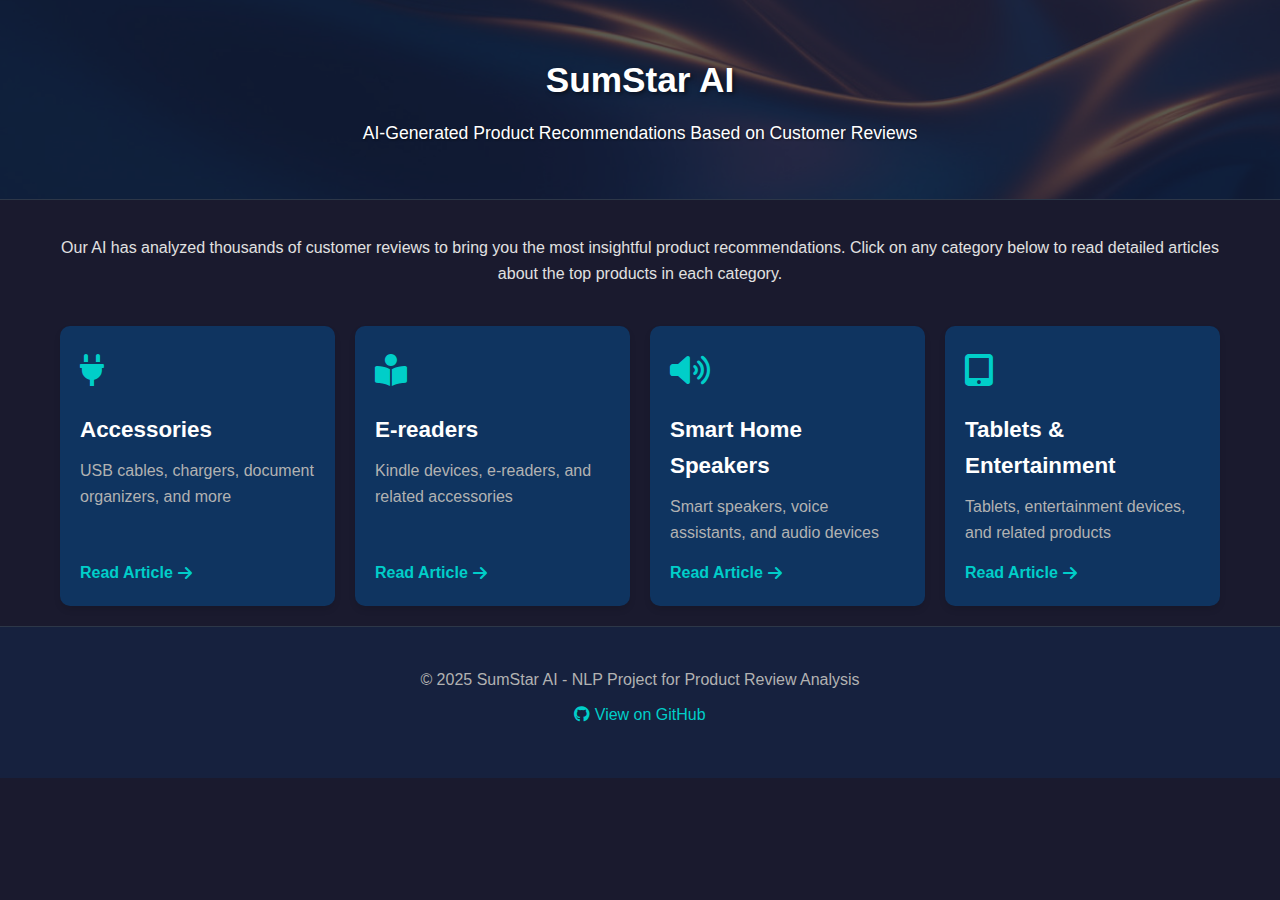
<file: docs/index.html>
<!DOCTYPE html>
<html lang="en">
<head>
    <meta charset="UTF-8">
    <meta name="viewport" content="width=device-width, initial-scale=1.0">
    <title>SumStar AI - Product Reviews</title>
    <link rel="stylesheet" href="styles.css">
    <link rel="stylesheet" href="https://cdnjs.cloudflare.com/ajax/libs/font-awesome/6.0.0-beta3/css/all.min.css">
</head>
<body>
    <header>
        <div class="container">
            <h1>SumStar AI</h1>
            <p>AI-Generated Product Recommendations Based on Customer Reviews</p>
        </div>
    </header>

    <main class="container">
        <section class="intro">
            <h2></h2>
            <p>Our AI has analyzed thousands of customer reviews to bring you the most insightful product recommendations. 
               Click on any category below to read detailed articles about the top products in each category.</p>
        </section>

        <section class="categories">
            <div class="category-card" onclick="location.href='articles/accessories.html'">
                <div class="category-icon"><i class="fas fa-plug"></i></div>
                <h3>Accessories</h3>
                <p>USB cables, chargers, document organizers, and more</p>
                <div class="read-more">Read Article <i class="fas fa-arrow-right"></i></div>
            </div>

            <div class="category-card" onclick="location.href='articles/e-readers.html'">
                <div class="category-icon"><i class="fas fa-book-reader"></i></div>
                <h3>E-readers</h3>
                <p>Kindle devices, e-readers, and related accessories</p>
                <div class="read-more">Read Article <i class="fas fa-arrow-right"></i></div>
            </div>

            <div class="category-card" onclick="location.href='articles/smart-home-speakers.html'">
                <div class="category-icon"><i class="fas fa-volume-up"></i></div>
                <h3>Smart Home Speakers</h3>
                <p>Smart speakers, voice assistants, and audio devices</p>
                <div class="read-more">Read Article <i class="fas fa-arrow-right"></i></div>
            </div>

            <div class="category-card" onclick="location.href='articles/tablets-entertainment.html'">
                <div class="category-icon"><i class="fas fa-tablet-alt"></i></div>
                <h3>Tablets & Entertainment</h3>
                <p>Tablets, entertainment devices, and related products</p>
                <div class="read-more">Read Article <i class="fas fa-arrow-right"></i></div>
            </div>
        </section>
    </main>

    <footer>
        <div class="container">
            <p>&copy; 2025 SumStar AI - NLP Project for Product Review Analysis</p>
            <p><a href="https://github.com/yourusername/sumstar-ai" target="_blank"><i class="fab fa-github"></i> View on GitHub</a></p>
        </div>
    </footer>

    <script src="script.js"></script>
</body>
</html>
</file>
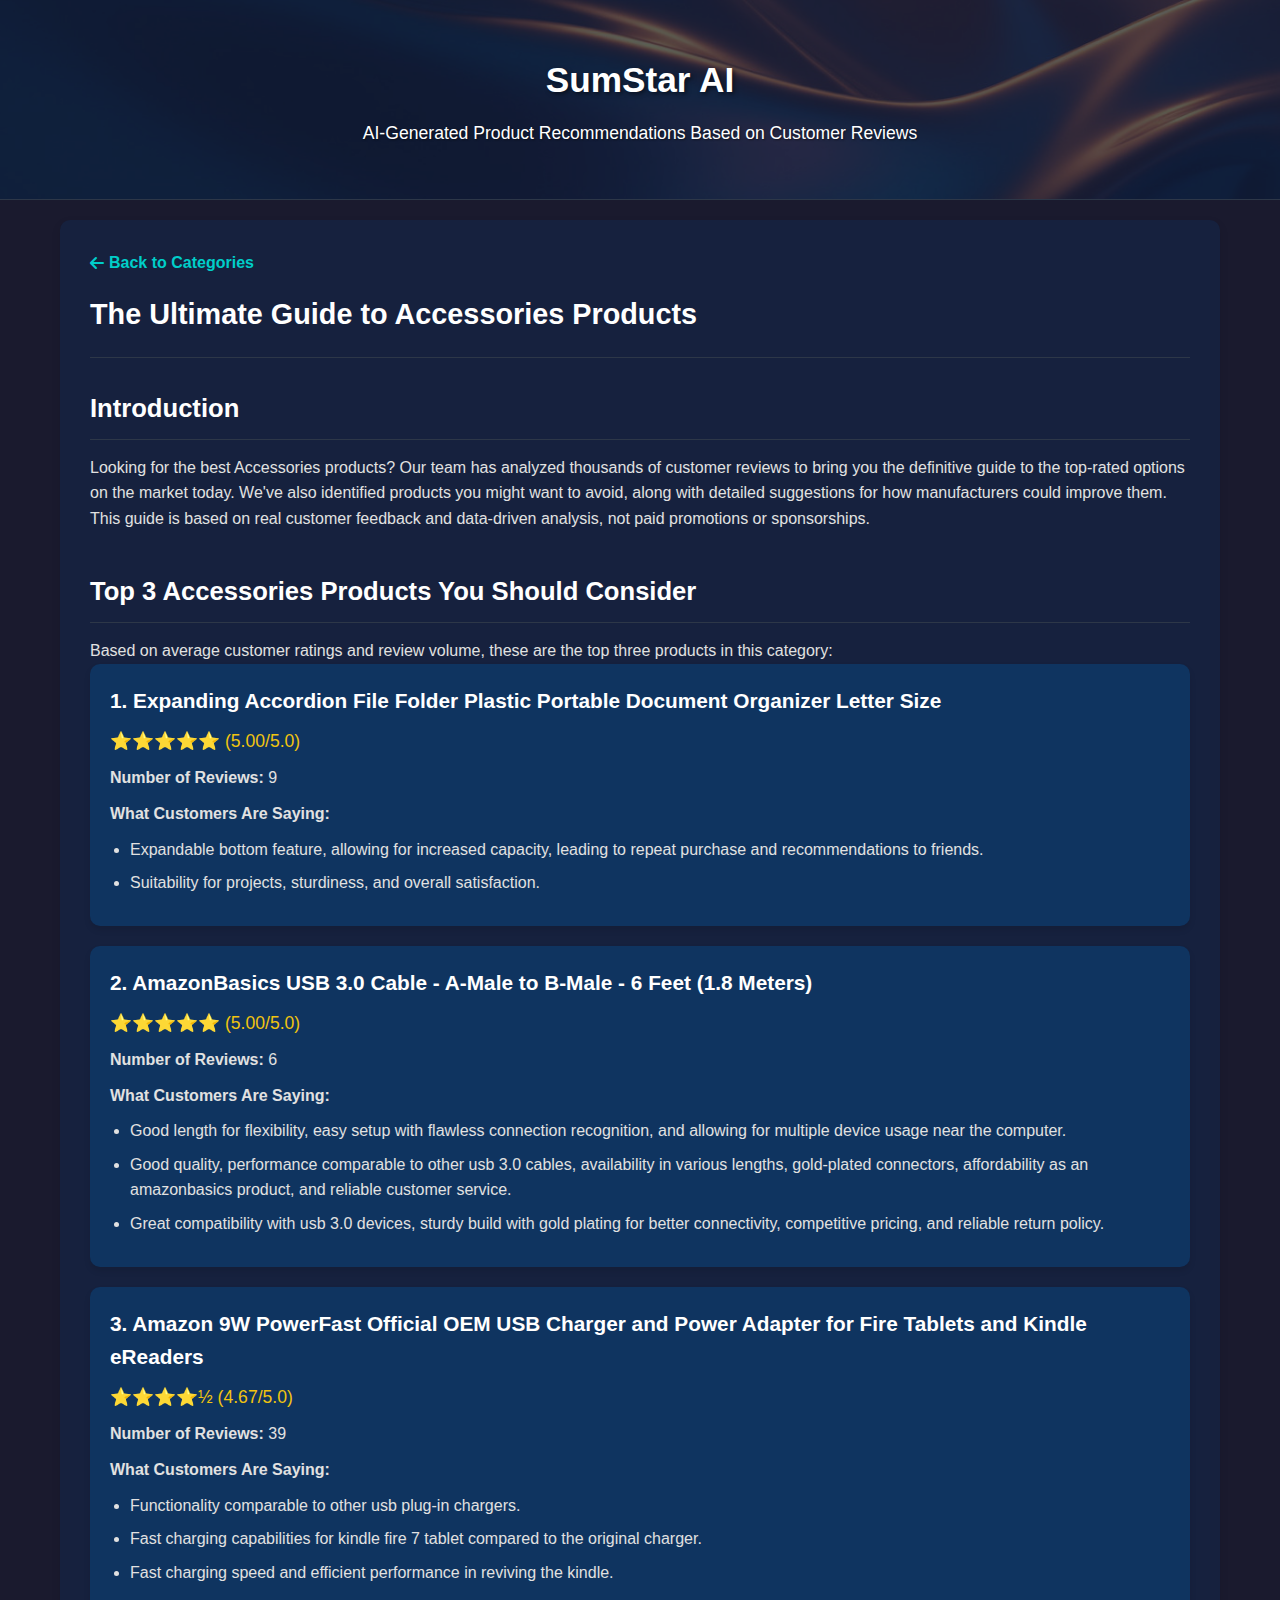
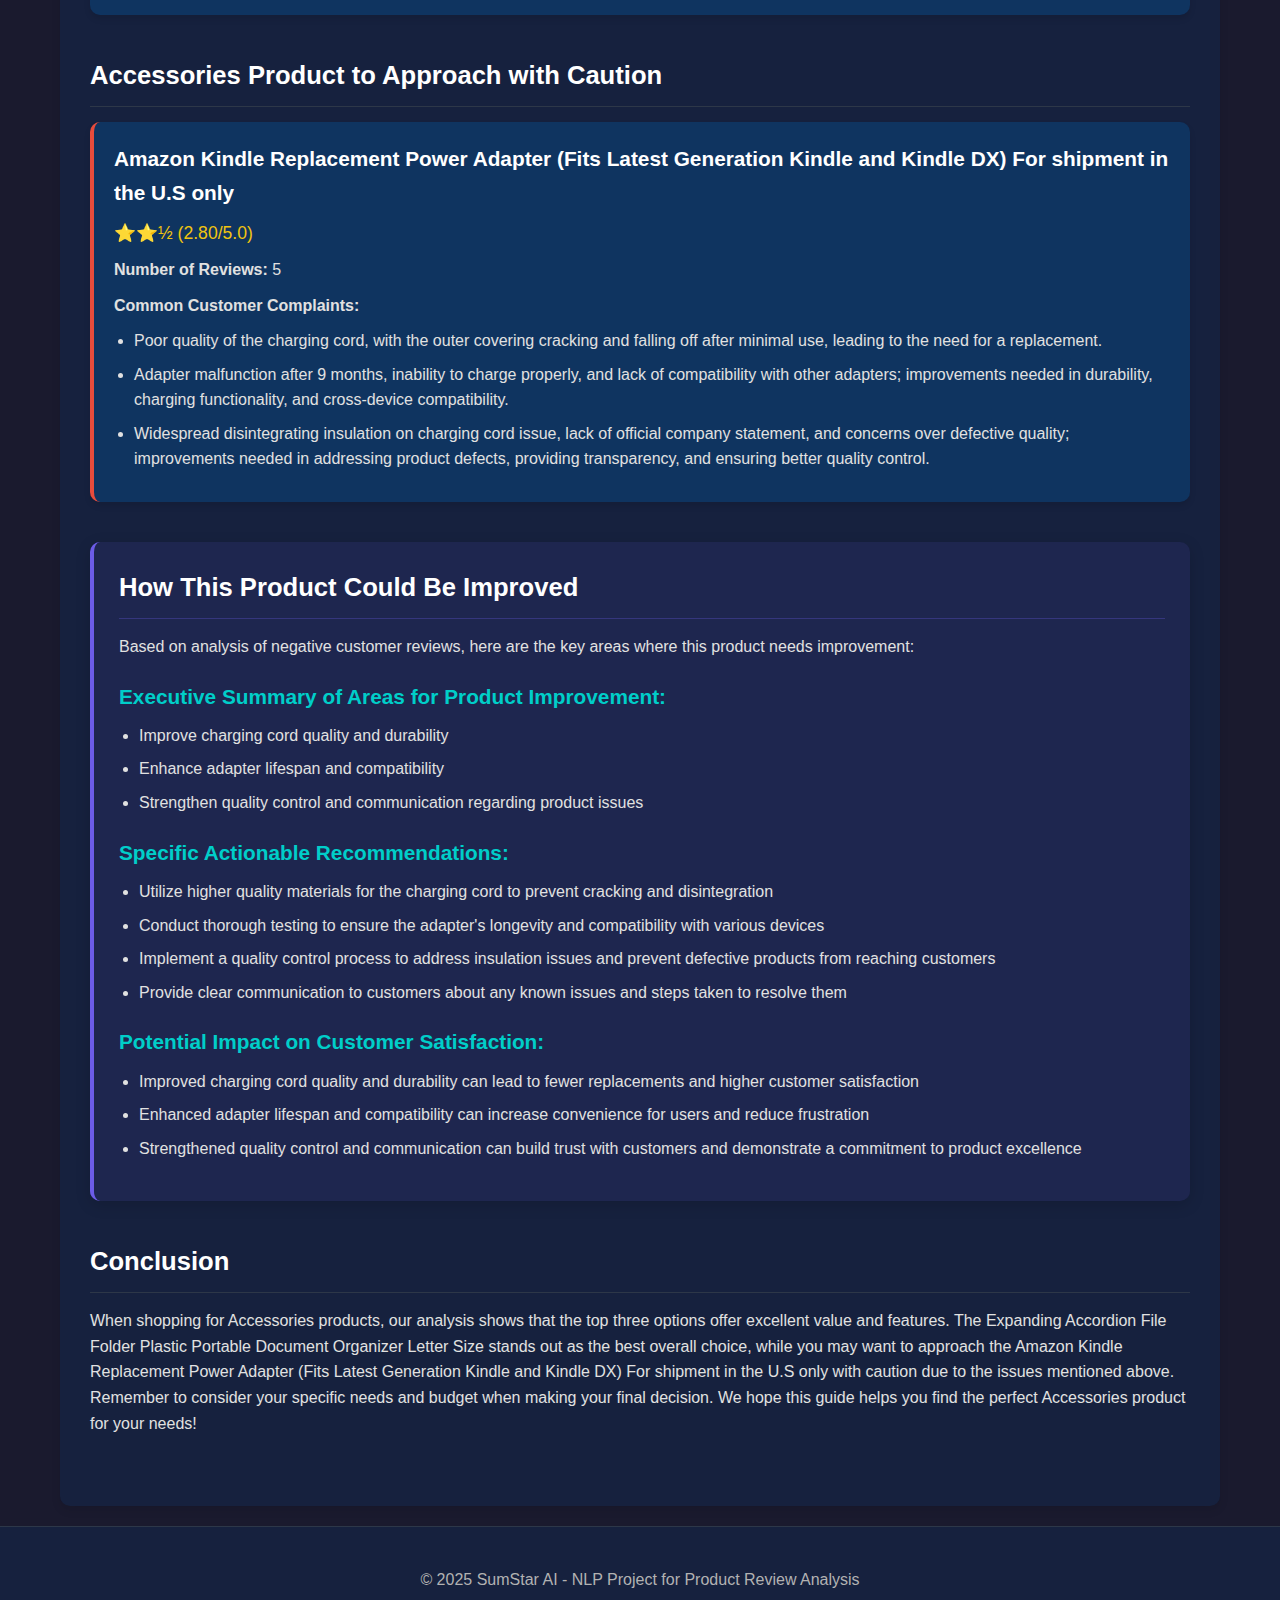
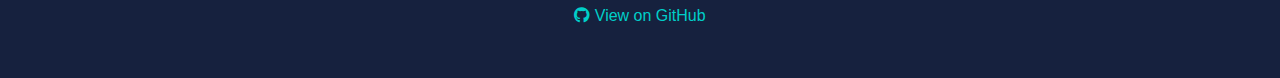
<file: docs/articles/accessories.html>
<!DOCTYPE html>
<html lang="en">
<head>
    <meta charset="UTF-8">
    <meta name="viewport" content="width=device-width, initial-scale=1.0">
    <title>Accessories - SumStar AI</title>
    <link rel="stylesheet" href="../styles.css">
    <link rel="stylesheet" href="article-styles.css">
    <link rel="stylesheet" href="https://cdnjs.cloudflare.com/ajax/libs/font-awesome/6.0.0-beta3/css/all.min.css">
</head>
<body>
    <header>
        <div class="container">
            <h1>SumStar AI</h1>
            <p>AI-Generated Product Recommendations Based on Customer Reviews</p>
        </div>
    </header>

    <main class="container">
        <div class="article-container">
            <div class="article-header">
                <a href="../index.html" class="back-button"><i class="fas fa-arrow-left"></i> Back to Categories</a>
                <h2>The Ultimate Guide to Accessories Products</h2>
            </div>

            <div class="article-content">
                <section class="article-section">
                    <h2>Introduction</h2>
                    <p>Looking for the best Accessories products? Our team has analyzed thousands of customer reviews to bring you the definitive guide to the top-rated options on the market today. We've also identified products you might want to avoid, along with detailed suggestions for how manufacturers could improve them.</p>
                    <p>This guide is based on real customer feedback and data-driven analysis, not paid promotions or sponsorships.</p>
                </section>

                <section class="article-section">
                    <h2>Top 3 Accessories Products You Should Consider</h2>
                    <p>Based on average customer ratings and review volume, these are the top three products in this category:</p>

                    <div class="product">
                        <h3>1. Expanding Accordion File Folder Plastic Portable Document Organizer Letter Size</h3>
                        <div class="star-rating">⭐⭐⭐⭐⭐ (5.00/5.0)</div>
                        <p><strong>Number of Reviews:</strong> 9</p>
                        <p><strong>What Customers Are Saying:</strong></p>
                        <ul>
                            <li>Expandable bottom feature, allowing for increased capacity, leading to repeat purchase and recommendations to friends.</li>
                            <li>Suitability for projects, sturdiness, and overall satisfaction.</li>
                        </ul>
                    </div>

                    <div class="product">
                        <h3>2. AmazonBasics USB 3.0 Cable - A-Male to B-Male - 6 Feet (1.8 Meters)</h3>
                        <div class="star-rating">⭐⭐⭐⭐⭐ (5.00/5.0)</div>
                        <p><strong>Number of Reviews:</strong> 6</p>
                        <p><strong>What Customers Are Saying:</strong></p>
                        <ul>
                            <li>Good length for flexibility, easy setup with flawless connection recognition, and allowing for multiple device usage near the computer.</li>
                            <li>Good quality, performance comparable to other usb 3.0 cables, availability in various lengths, gold-plated connectors, affordability as an amazonbasics product, and reliable customer service.</li>
                            <li>Great compatibility with usb 3.0 devices, sturdy build with gold plating for better connectivity, competitive pricing, and reliable return policy.</li>
                        </ul>
                    </div>

                    <div class="product">
                        <h3>3. Amazon 9W PowerFast Official OEM USB Charger and Power Adapter for Fire Tablets and Kindle eReaders</h3>
                        <div class="star-rating">⭐⭐⭐⭐½ (4.67/5.0)</div>
                        <p><strong>Number of Reviews:</strong> 39</p>
                        <p><strong>What Customers Are Saying:</strong></p>
                        <ul>
                            <li>Functionality comparable to other usb plug-in chargers.</li>
                            <li>Fast charging capabilities for kindle fire 7 tablet compared to the original charger.</li>
                            <li>Fast charging speed and efficient performance in reviving the kindle.</li>
                        </ul>
                    </div>
                </section>

                <section class="article-section">
                    <h2>Accessories Product to Approach with Caution</h2>
                    <div class="product product-warning">
                        <h3>Amazon Kindle Replacement Power Adapter (Fits Latest Generation Kindle and Kindle DX) For shipment in the U.S only</h3>
                        <div class="star-rating">⭐⭐½ (2.80/5.0)</div>
                        <p><strong>Number of Reviews:</strong> 5</p>
                        <p><strong>Common Customer Complaints:</strong></p>
                        <ul>
                            <li>Poor quality of the charging cord, with the outer covering cracking and falling off after minimal use, leading to the need for a replacement.</li>
                            <li>Adapter malfunction after 9 months, inability to charge properly, and lack of compatibility with other adapters; improvements needed in durability, charging functionality, and cross-device compatibility.</li>
                            <li>Widespread disintegrating insulation on charging cord issue, lack of official company statement, and concerns over defective quality; improvements needed in addressing product defects, providing transparency, and ensuring better quality control.</li>
                        </ul>
                    </div>
                </section>

                <div class="improvement-section">
                    <h2>How This Product Could Be Improved</h2>
                    <p>Based on analysis of negative customer reviews, here are the key areas where this product needs improvement:</p>

                    <h3>Executive Summary of Areas for Product Improvement:</h3>
                    <ul>
                        <li>Improve charging cord quality and durability</li>
                        <li>Enhance adapter lifespan and compatibility</li>
                        <li>Strengthen quality control and communication regarding product issues</li>
                    </ul>

                    <h3>Specific Actionable Recommendations:</h3>
                    <ul>
                        <li>Utilize higher quality materials for the charging cord to prevent cracking and disintegration</li>
                        <li>Conduct thorough testing to ensure the adapter's longevity and compatibility with various devices</li>
                        <li>Implement a quality control process to address insulation issues and prevent defective products from reaching customers</li>
                        <li>Provide clear communication to customers about any known issues and steps taken to resolve them</li>
                    </ul>

                    <h3>Potential Impact on Customer Satisfaction:</h3>
                    <ul>
                        <li>Improved charging cord quality and durability can lead to fewer replacements and higher customer satisfaction</li>
                        <li>Enhanced adapter lifespan and compatibility can increase convenience for users and reduce frustration</li>
                        <li>Strengthened quality control and communication can build trust with customers and demonstrate a commitment to product excellence</li>
                    </ul>
                </div>

                <section class="article-section">
                    <h2>Conclusion</h2>
                    <p>When shopping for Accessories products, our analysis shows that the top three options offer excellent value and features. The Expanding Accordion File Folder Plastic Portable Document Organizer Letter Size stands out as the best overall choice, while you may want to approach the Amazon Kindle Replacement Power Adapter (Fits Latest Generation Kindle and Kindle DX) For shipment in the U.S only with caution due to the issues mentioned above.</p>
                    <p>Remember to consider your specific needs and budget when making your final decision. We hope this guide helps you find the perfect Accessories product for your needs!</p>
                </section>
            </div>
        </div>
    </main>

    <footer>
        <div class="container">
            <p>&copy; 2025 SumStar AI - NLP Project for Product Review Analysis</p>
            <p><a href="https://github.com/yourusername/sumstar-ai" target="_blank"><i class="fab fa-github"></i> View on GitHub</a></p>
        </div>
    </footer>

    <script src="../script.js"></script>
</body>
</html>
</file>
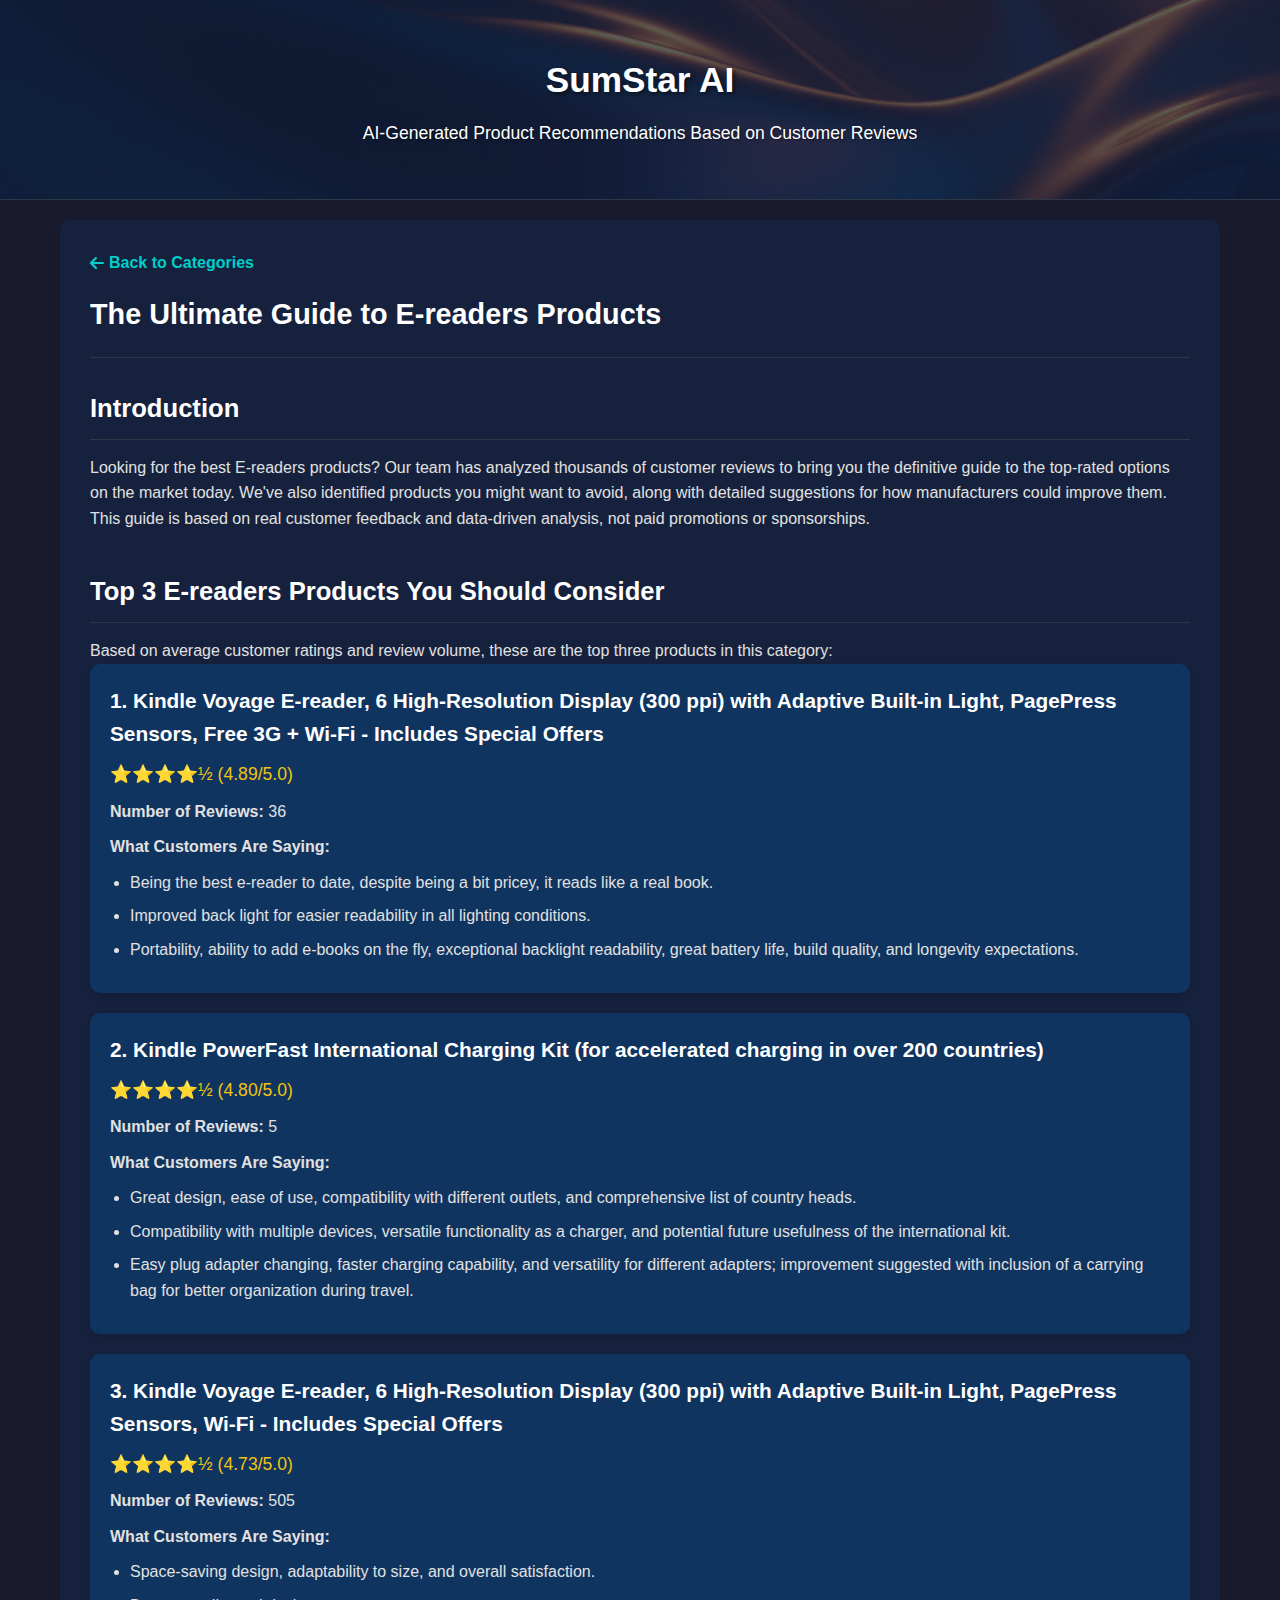
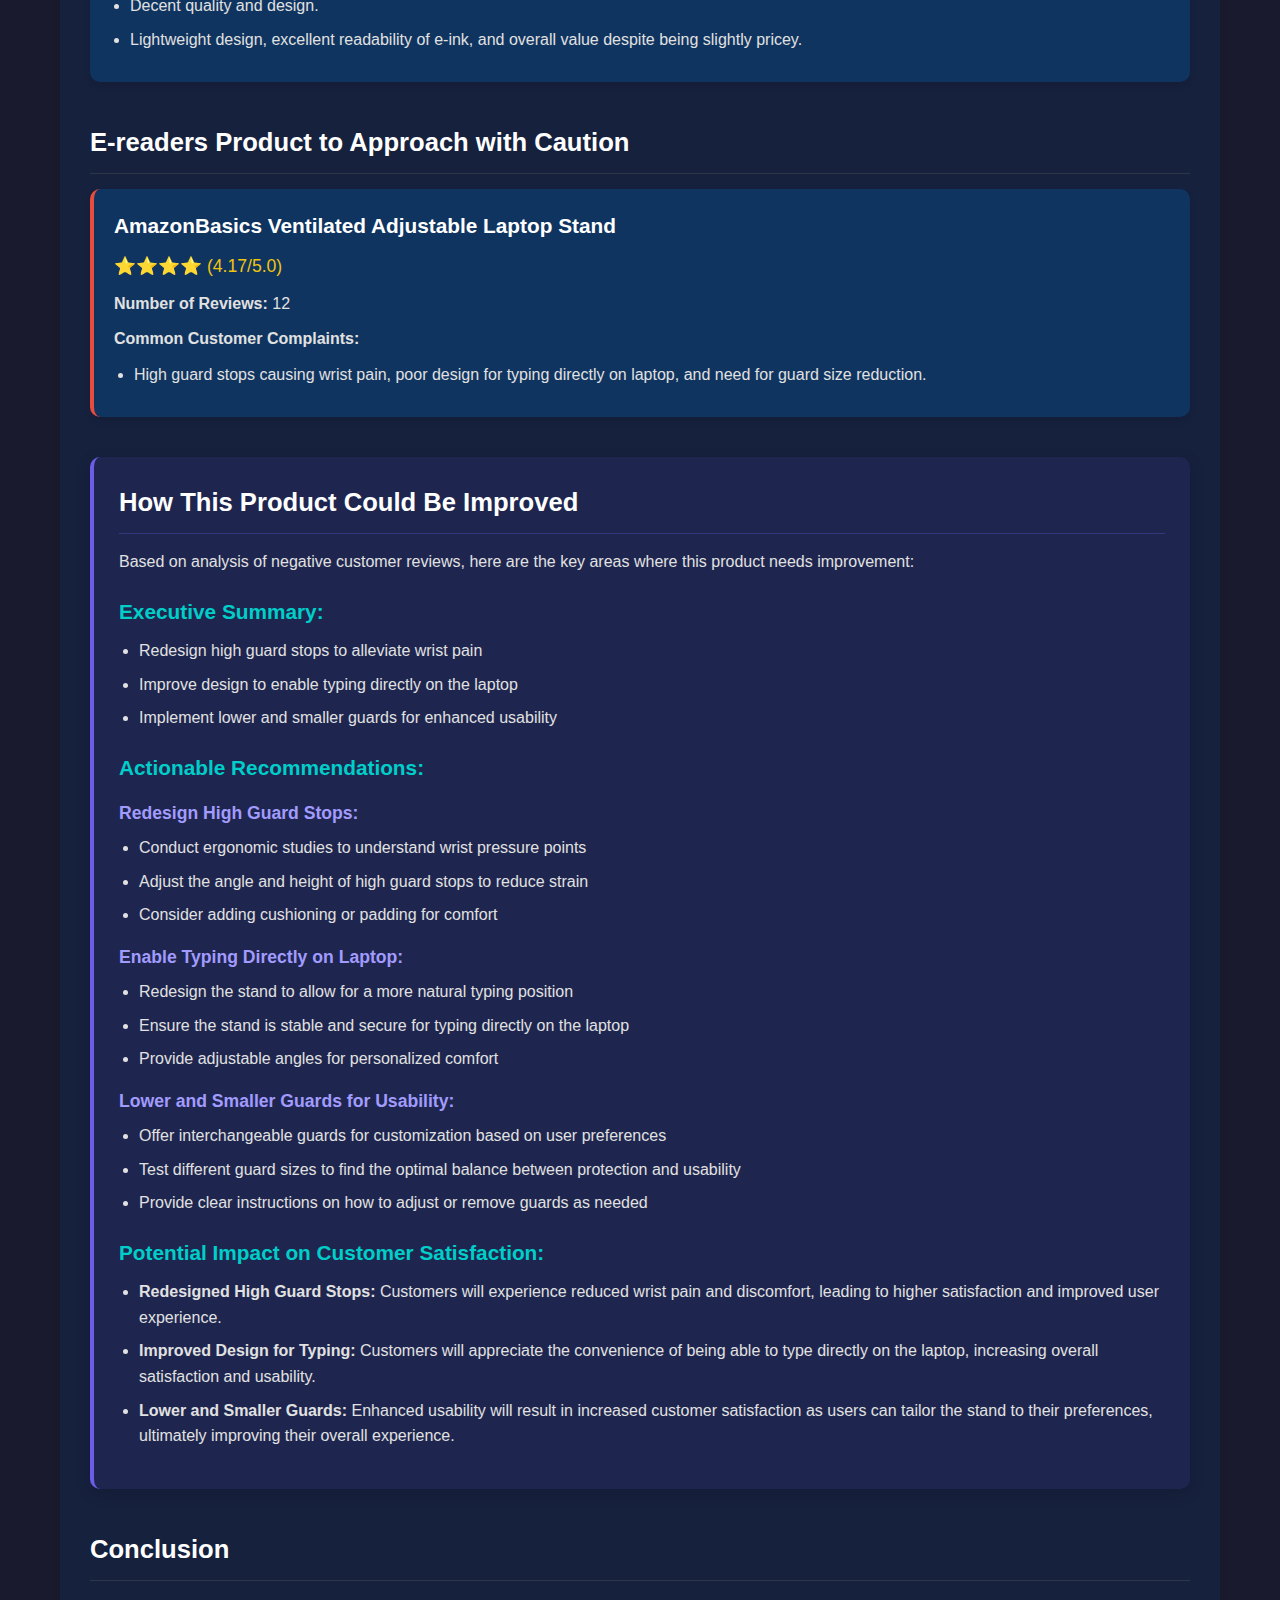
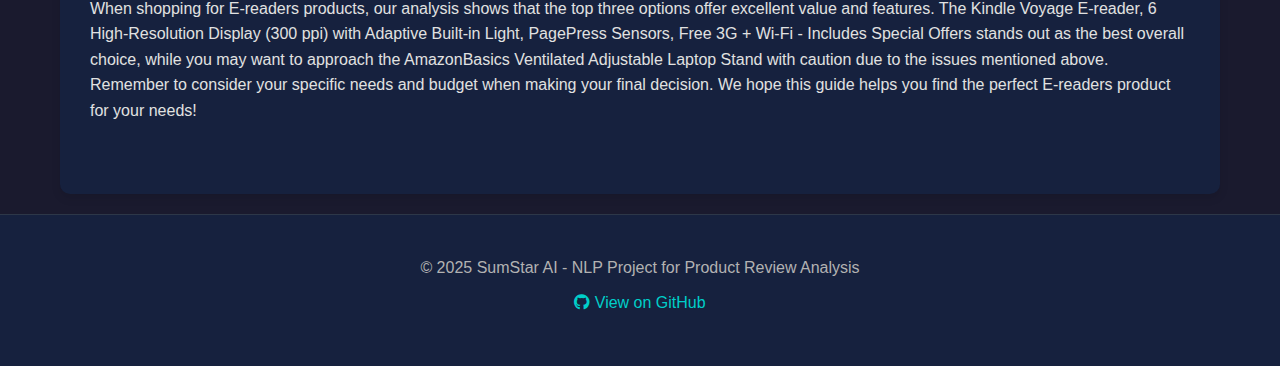
<file: docs/articles/e-readers.html>
<!DOCTYPE html>
<html lang="en">
<head>
    <meta charset="UTF-8">
    <meta name="viewport" content="width=device-width, initial-scale=1.0">
    <title>E-readers - SumStar AI</title>
    <link rel="stylesheet" href="../styles.css">
    <link rel="stylesheet" href="article-styles.css">
    <link rel="stylesheet" href="https://cdnjs.cloudflare.com/ajax/libs/font-awesome/6.0.0-beta3/css/all.min.css">
</head>
<body>
    <header>
        <div class="container">
            <h1>SumStar AI</h1>
            <p>AI-Generated Product Recommendations Based on Customer Reviews</p>
        </div>
    </header>

    <main class="container">
        <div class="article-container">
            <div class="article-header">
                <a href="../index.html" class="back-button"><i class="fas fa-arrow-left"></i> Back to Categories</a>
                <h2>The Ultimate Guide to E-readers Products</h2>
            </div>

            <div class="article-content">
                <section class="article-section">
                    <h2>Introduction</h2>
                    <p>Looking for the best E-readers products? Our team has analyzed thousands of customer reviews to bring you the definitive guide to the top-rated options on the market today. We've also identified products you might want to avoid, along with detailed suggestions for how manufacturers could improve them.</p>
                    <p>This guide is based on real customer feedback and data-driven analysis, not paid promotions or sponsorships.</p>
                </section>

                <section class="article-section">
                    <h2>Top 3 E-readers Products You Should Consider</h2>
                    <p>Based on average customer ratings and review volume, these are the top three products in this category:</p>

                    <div class="product">
                        <h3>1. Kindle Voyage E-reader, 6 High-Resolution Display (300 ppi) with Adaptive Built-in Light, PagePress Sensors, Free 3G + Wi-Fi - Includes Special Offers</h3>
                        <div class="star-rating">⭐⭐⭐⭐½ (4.89/5.0)</div>
                        <p><strong>Number of Reviews:</strong> 36</p>
                        <p><strong>What Customers Are Saying:</strong></p>
                        <ul>
                            <li>Being the best e-reader to date, despite being a bit pricey, it reads like a real book.</li>
                            <li>Improved back light for easier readability in all lighting conditions.</li>
                            <li>Portability, ability to add e-books on the fly, exceptional backlight readability, great battery life, build quality, and longevity expectations.</li>
                        </ul>
                    </div>

                    <div class="product">
                        <h3>2. Kindle PowerFast International Charging Kit (for accelerated charging in over 200 countries)</h3>
                        <div class="star-rating">⭐⭐⭐⭐½ (4.80/5.0)</div>
                        <p><strong>Number of Reviews:</strong> 5</p>
                        <p><strong>What Customers Are Saying:</strong></p>
                        <ul>
                            <li>Great design, ease of use, compatibility with different outlets, and comprehensive list of country heads.</li>
                            <li>Compatibility with multiple devices, versatile functionality as a charger, and potential future usefulness of the international kit.</li>
                            <li>Easy plug adapter changing, faster charging capability, and versatility for different adapters; improvement suggested with inclusion of a carrying bag for better organization during travel.</li>
                        </ul>
                    </div>

                    <div class="product">
                        <h3>3. Kindle Voyage E-reader, 6 High-Resolution Display (300 ppi) with Adaptive Built-in Light, PagePress Sensors, Wi-Fi - Includes Special Offers</h3>
                        <div class="star-rating">⭐⭐⭐⭐½ (4.73/5.0)</div>
                        <p><strong>Number of Reviews:</strong> 505</p>
                        <p><strong>What Customers Are Saying:</strong></p>
                        <ul>
                            <li>Space-saving design, adaptability to size, and overall satisfaction.</li>
                            <li>Decent quality and design.</li>
                            <li>Lightweight design, excellent readability of e-ink, and overall value despite being slightly pricey.</li>
                        </ul>
                    </div>
                </section>

                <section class="article-section">
                    <h2>E-readers Product to Approach with Caution</h2>
                    <div class="product product-warning">
                        <h3>AmazonBasics Ventilated Adjustable Laptop Stand</h3>
                        <div class="star-rating">⭐⭐⭐⭐ (4.17/5.0)</div>
                        <p><strong>Number of Reviews:</strong> 12</p>
                        <p><strong>Common Customer Complaints:</strong></p>
                        <ul>
                            <li>High guard stops causing wrist pain, poor design for typing directly on laptop, and need for guard size reduction.</li>
                        </ul>
                    </div>
                </section>

                <div class="improvement-section">
                    <h2>How This Product Could Be Improved</h2>
                    <p>Based on analysis of negative customer reviews, here are the key areas where this product needs improvement:</p>

                    <h3>Executive Summary:</h3>
                    <ul>
                        <li>Redesign high guard stops to alleviate wrist pain</li>
                        <li>Improve design to enable typing directly on the laptop</li>
                        <li>Implement lower and smaller guards for enhanced usability</li>
                    </ul>

                    <h3>Actionable Recommendations:</h3>
                    <h4>Redesign High Guard Stops:</h4>
                    <ul>
                        <li>Conduct ergonomic studies to understand wrist pressure points</li>
                        <li>Adjust the angle and height of high guard stops to reduce strain</li>
                        <li>Consider adding cushioning or padding for comfort</li>
                    </ul>

                    <h4>Enable Typing Directly on Laptop:</h4>
                    <ul>
                        <li>Redesign the stand to allow for a more natural typing position</li>
                        <li>Ensure the stand is stable and secure for typing directly on the laptop</li>
                        <li>Provide adjustable angles for personalized comfort</li>
                    </ul>

                    <h4>Lower and Smaller Guards for Usability:</h4>
                    <ul>
                        <li>Offer interchangeable guards for customization based on user preferences</li>
                        <li>Test different guard sizes to find the optimal balance between protection and usability</li>
                        <li>Provide clear instructions on how to adjust or remove guards as needed</li>
                    </ul>

                    <h3>Potential Impact on Customer Satisfaction:</h3>
                    <ul>
                        <li><strong>Redesigned High Guard Stops:</strong> Customers will experience reduced wrist pain and discomfort, leading to higher satisfaction and improved user experience.</li>
                        <li><strong>Improved Design for Typing:</strong> Customers will appreciate the convenience of being able to type directly on the laptop, increasing overall satisfaction and usability.</li>
                        <li><strong>Lower and Smaller Guards:</strong> Enhanced usability will result in increased customer satisfaction as users can tailor the stand to their preferences, ultimately improving their overall experience.</li>
                    </ul>
                </div>

                <section class="article-section">
                    <h2>Conclusion</h2>
                    <p>When shopping for E-readers products, our analysis shows that the top three options offer excellent value and features. The Kindle Voyage E-reader, 6 High-Resolution Display (300 ppi) with Adaptive Built-in Light, PagePress Sensors, Free 3G + Wi-Fi - Includes Special Offers stands out as the best overall choice, while you may want to approach the AmazonBasics Ventilated Adjustable Laptop Stand with caution due to the issues mentioned above.</p>
                    <p>Remember to consider your specific needs and budget when making your final decision. We hope this guide helps you find the perfect E-readers product for your needs!</p>
                </section>
            </div>
        </div>
    </main>

    <footer>
        <div class="container">
            <p>&copy; 2025 SumStar AI - NLP Project for Product Review Analysis</p>
            <p><a href="https://github.com/yourusername/sumstar-ai" target="_blank"><i class="fab fa-github"></i> View on GitHub</a></p>
        </div>
    </footer>

    <script src="../script.js"></script>
</body>
</html>
</file>
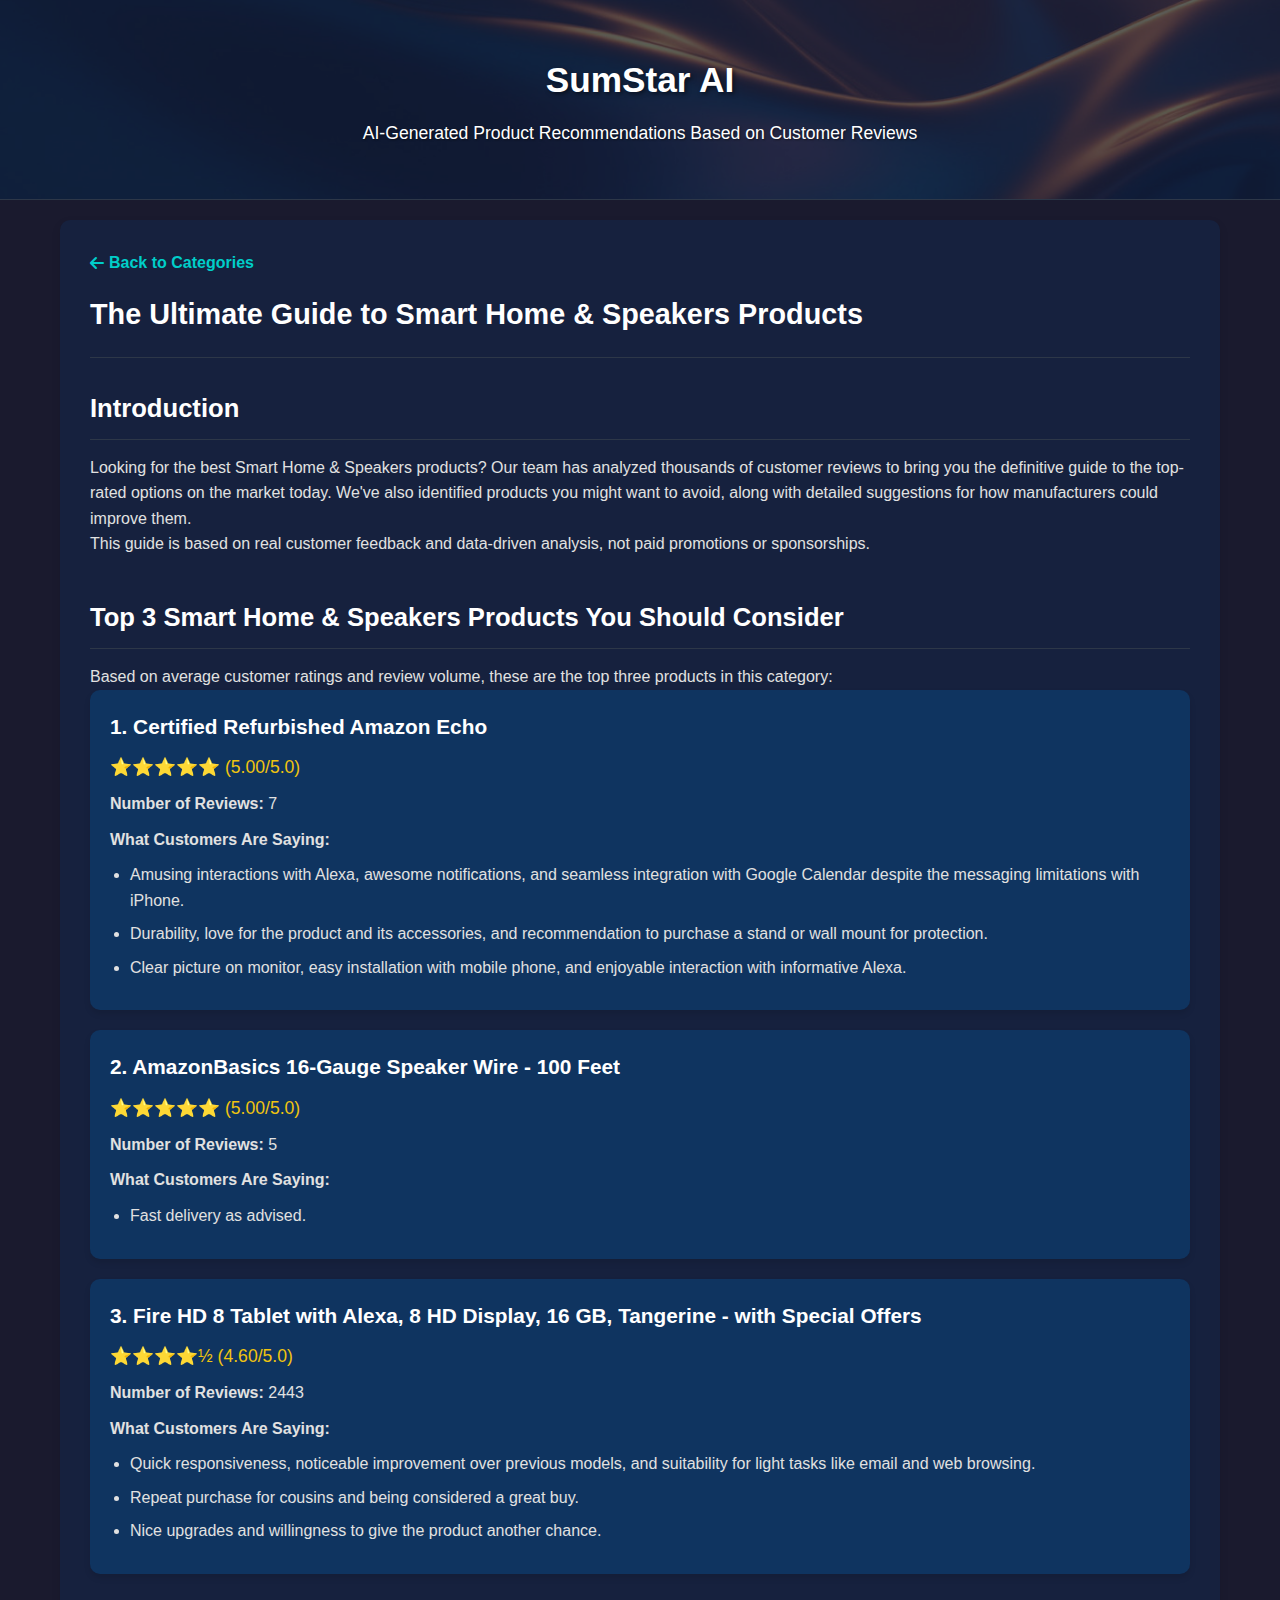
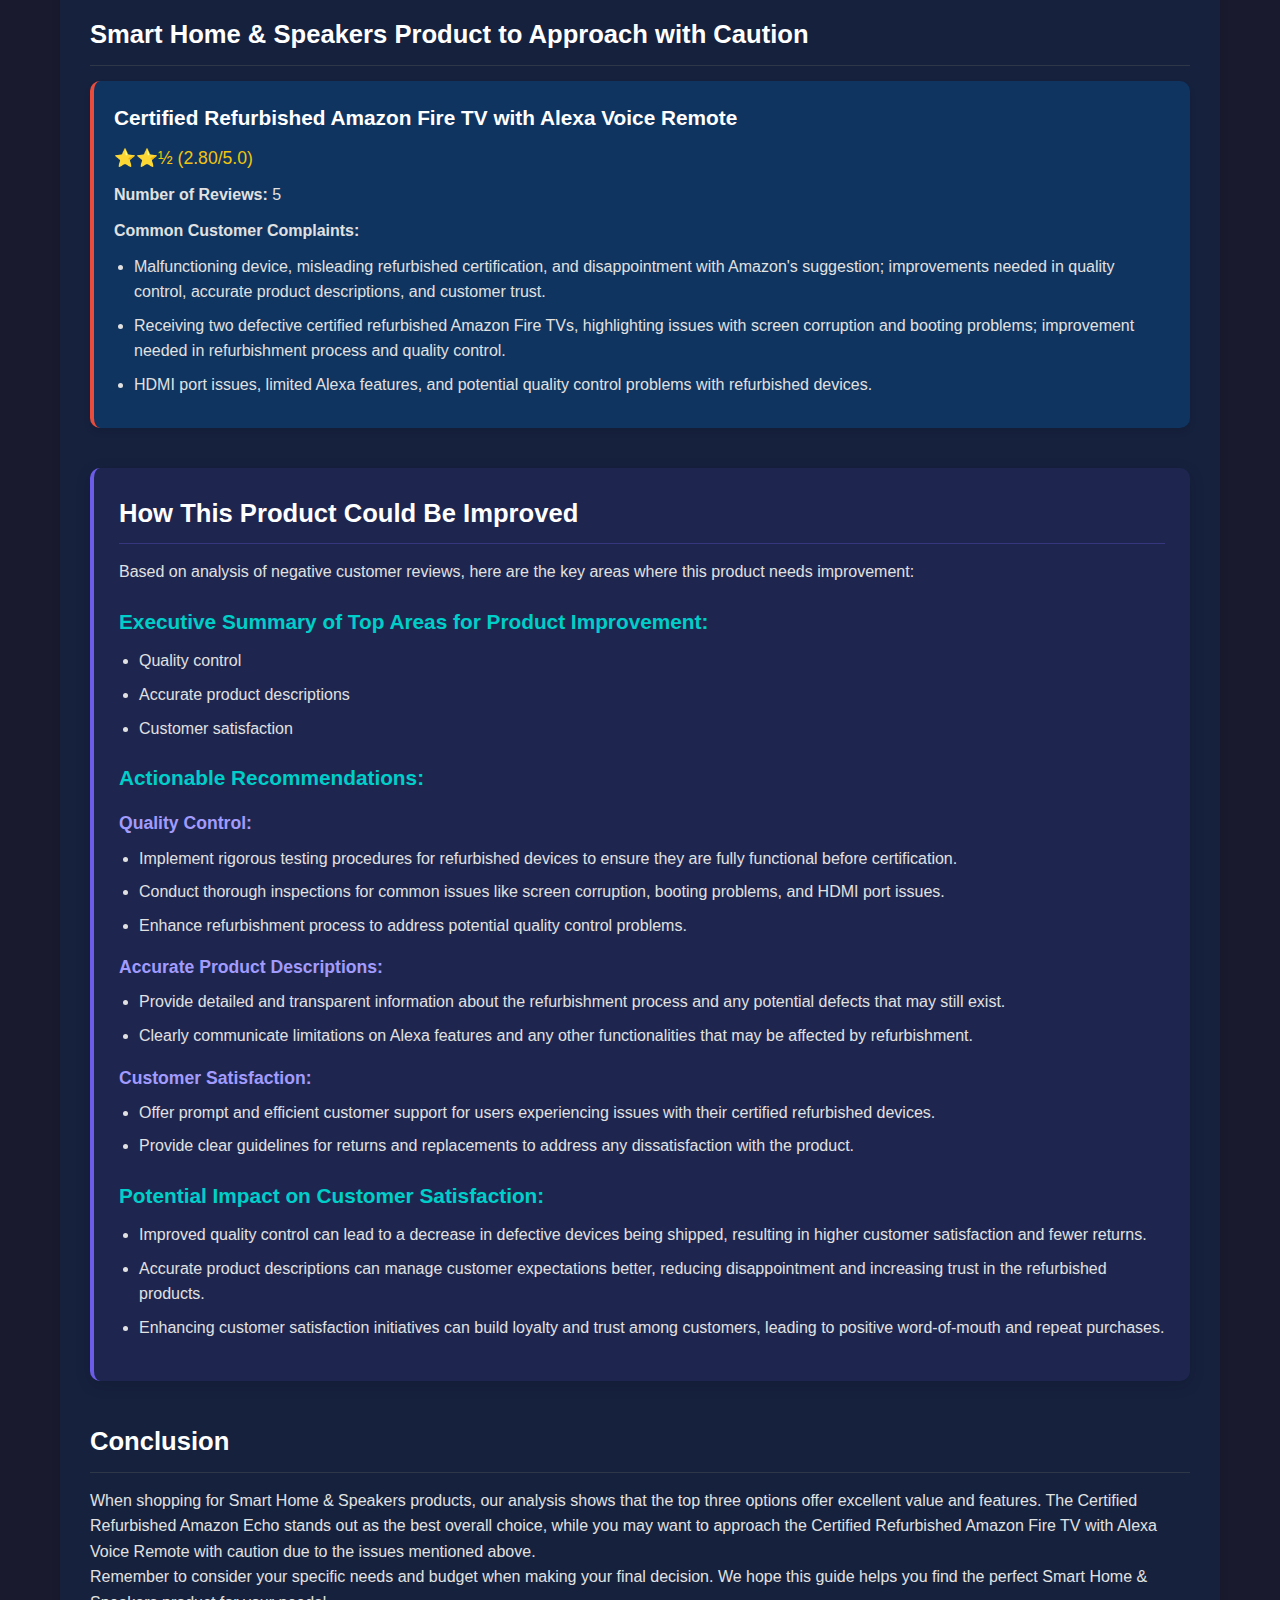
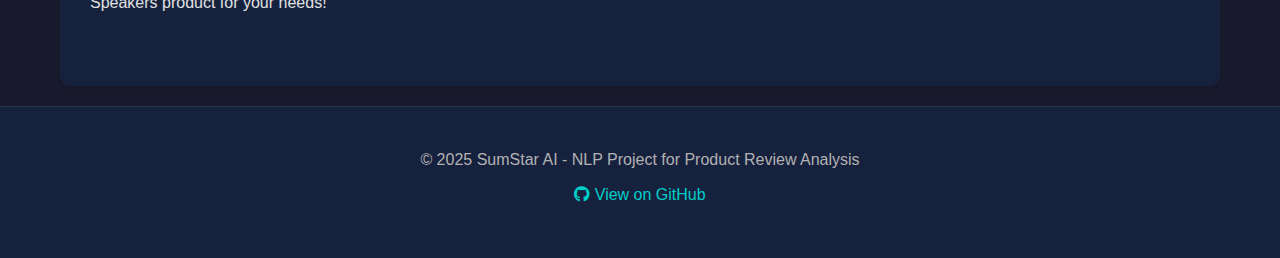
<file: docs/articles/smart-home-speakers.html>
<!DOCTYPE html>
<html lang="en">
<head>
    <meta charset="UTF-8">
    <meta name="viewport" content="width=device-width, initial-scale=1.0">
    <title>Smart Home Speakers - SumStar AI</title>
    <link rel="stylesheet" href="../styles.css">
    <link rel="stylesheet" href="article-styles.css">
    <link rel="stylesheet" href="https://cdnjs.cloudflare.com/ajax/libs/font-awesome/6.0.0-beta3/css/all.min.css">
</head>
<body>
    <header>
        <div class="container">
            <h1>SumStar AI</h1>
            <p>AI-Generated Product Recommendations Based on Customer Reviews</p>
        </div>
    </header>

    <main class="container">
        <div class="article-container">
            <div class="article-header">
                <a href="../index.html" class="back-button"><i class="fas fa-arrow-left"></i> Back to Categories</a>
                <h2>The Ultimate Guide to Smart Home & Speakers Products</h2>
            </div>

            <div class="article-content">
                <section class="article-section">
                    <h2>Introduction</h2>
                    <p>Looking for the best Smart Home & Speakers products? Our team has analyzed thousands of customer reviews to bring you the definitive guide to the top-rated options on the market today. We've also identified products you might want to avoid, along with detailed suggestions for how manufacturers could improve them.</p>
                    <p>This guide is based on real customer feedback and data-driven analysis, not paid promotions or sponsorships.</p>
                </section>

                <section class="article-section">
                    <h2>Top 3 Smart Home & Speakers Products You Should Consider</h2>
                    <p>Based on average customer ratings and review volume, these are the top three products in this category:</p>

                    <div class="product">
                        <h3>1. Certified Refurbished Amazon Echo</h3>
                        <div class="star-rating">⭐⭐⭐⭐⭐ (5.00/5.0)</div>
                        <p><strong>Number of Reviews:</strong> 7</p>
                        <p><strong>What Customers Are Saying:</strong></p>
                        <ul>
                            <li>Amusing interactions with Alexa, awesome notifications, and seamless integration with Google Calendar despite the messaging limitations with iPhone.</li>
                            <li>Durability, love for the product and its accessories, and recommendation to purchase a stand or wall mount for protection.</li>
                            <li>Clear picture on monitor, easy installation with mobile phone, and enjoyable interaction with informative Alexa.</li>
                        </ul>
                    </div>

                    <div class="product">
                        <h3>2. AmazonBasics 16-Gauge Speaker Wire - 100 Feet</h3>
                        <div class="star-rating">⭐⭐⭐⭐⭐ (5.00/5.0)</div>
                        <p><strong>Number of Reviews:</strong> 5</p>
                        <p><strong>What Customers Are Saying:</strong></p>
                        <ul>
                            <li>Fast delivery as advised.</li>
                        </ul>
                    </div>

                    <div class="product">
                        <h3>3. Fire HD 8 Tablet with Alexa, 8 HD Display, 16 GB, Tangerine - with Special Offers</h3>
                        <div class="star-rating">⭐⭐⭐⭐½ (4.60/5.0)</div>
                        <p><strong>Number of Reviews:</strong> 2443</p>
                        <p><strong>What Customers Are Saying:</strong></p>
                        <ul>
                            <li>Quick responsiveness, noticeable improvement over previous models, and suitability for light tasks like email and web browsing.</li>
                            <li>Repeat purchase for cousins and being considered a great buy.</li>
                            <li>Nice upgrades and willingness to give the product another chance.</li>
                        </ul>
                    </div>
                </section>

                <section class="article-section">
                    <h2>Smart Home & Speakers Product to Approach with Caution</h2>
                    <div class="product product-warning">
                        <h3>Certified Refurbished Amazon Fire TV with Alexa Voice Remote</h3>
                        <div class="star-rating">⭐⭐½ (2.80/5.0)</div>
                        <p><strong>Number of Reviews:</strong> 5</p>
                        <p><strong>Common Customer Complaints:</strong></p>
                        <ul>
                            <li>Malfunctioning device, misleading refurbished certification, and disappointment with Amazon's suggestion; improvements needed in quality control, accurate product descriptions, and customer trust.</li>
                            <li>Receiving two defective certified refurbished Amazon Fire TVs, highlighting issues with screen corruption and booting problems; improvement needed in refurbishment process and quality control.</li>
                            <li>HDMI port issues, limited Alexa features, and potential quality control problems with refurbished devices.</li>
                        </ul>
                    </div>
                </section>

                <div class="improvement-section">
                    <h2>How This Product Could Be Improved</h2>
                    <p>Based on analysis of negative customer reviews, here are the key areas where this product needs improvement:</p>

                    <h3>Executive Summary of Top Areas for Product Improvement:</h3>
                    <ul>
                        <li>Quality control</li>
                        <li>Accurate product descriptions</li>
                        <li>Customer satisfaction</li>
                    </ul>

                    <h3>Actionable Recommendations:</h3>
                    
                    <h4>Quality Control:</h4>
                    <ul>
                        <li>Implement rigorous testing procedures for refurbished devices to ensure they are fully functional before certification.</li>
                        <li>Conduct thorough inspections for common issues like screen corruption, booting problems, and HDMI port issues.</li>
                        <li>Enhance refurbishment process to address potential quality control problems.</li>
                    </ul>

                    <h4>Accurate Product Descriptions:</h4>
                    <ul>
                        <li>Provide detailed and transparent information about the refurbishment process and any potential defects that may still exist.</li>
                        <li>Clearly communicate limitations on Alexa features and any other functionalities that may be affected by refurbishment.</li>
                    </ul>

                    <h4>Customer Satisfaction:</h4>
                    <ul>
                        <li>Offer prompt and efficient customer support for users experiencing issues with their certified refurbished devices.</li>
                        <li>Provide clear guidelines for returns and replacements to address any dissatisfaction with the product.</li>
                    </ul>

                    <h3>Potential Impact on Customer Satisfaction:</h3>
                    <ul>
                        <li>Improved quality control can lead to a decrease in defective devices being shipped, resulting in higher customer satisfaction and fewer returns.</li>
                        <li>Accurate product descriptions can manage customer expectations better, reducing disappointment and increasing trust in the refurbished products.</li>
                        <li>Enhancing customer satisfaction initiatives can build loyalty and trust among customers, leading to positive word-of-mouth and repeat purchases.</li>
                    </ul>
                </div>

                <section class="article-section">
                    <h2>Conclusion</h2>
                    <p>When shopping for Smart Home & Speakers products, our analysis shows that the top three options offer excellent value and features. The Certified Refurbished Amazon Echo stands out as the best overall choice, while you may want to approach the Certified Refurbished Amazon Fire TV with Alexa Voice Remote with caution due to the issues mentioned above.</p>
                    <p>Remember to consider your specific needs and budget when making your final decision. We hope this guide helps you find the perfect Smart Home & Speakers product for your needs!</p>
                </section>
            </div>
        </div>
    </main>

    <footer>
        <div class="container">
            <p>&copy; 2025 SumStar AI - NLP Project for Product Review Analysis</p>
            <p><a href="https://github.com/yourusername/sumstar-ai" target="_blank"><i class="fab fa-github"></i> View on GitHub</a></p>
        </div>
    </footer>

    <script src="../script.js"></script>
</body>
</html>
</file>
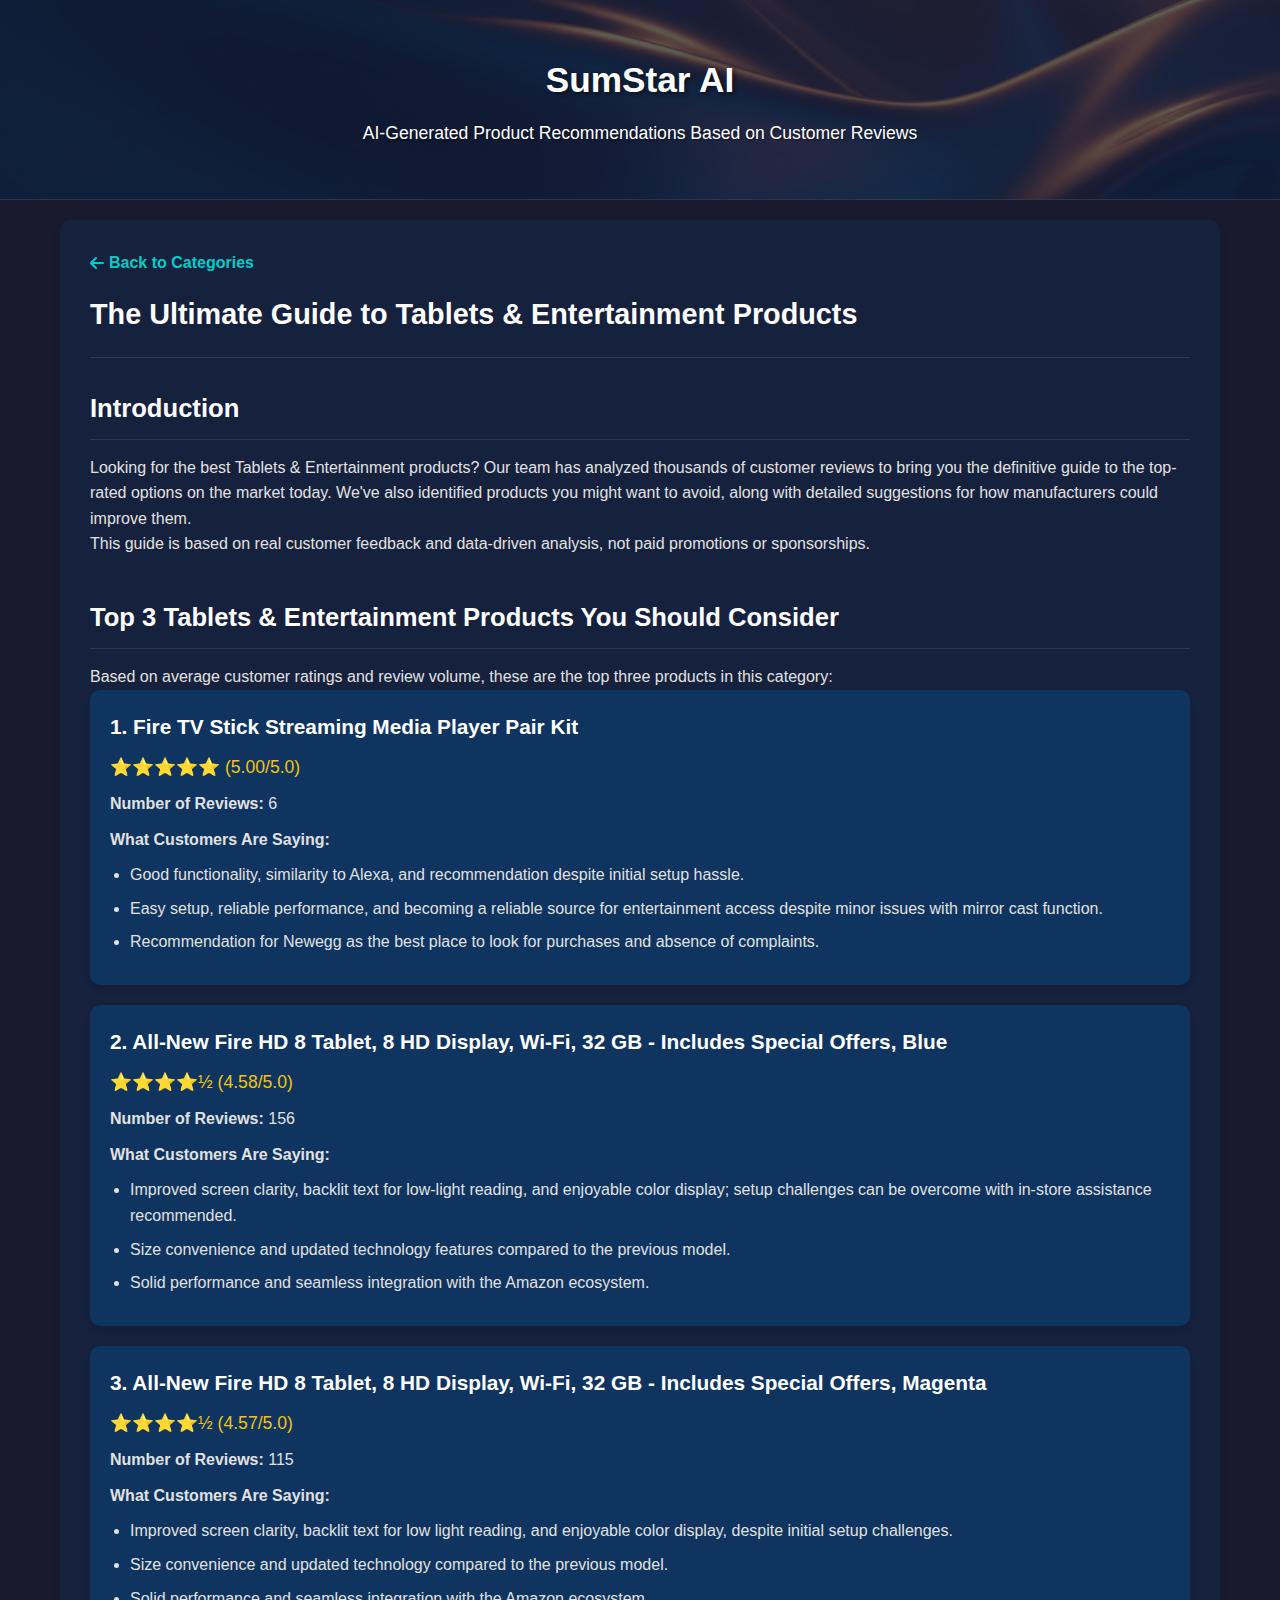
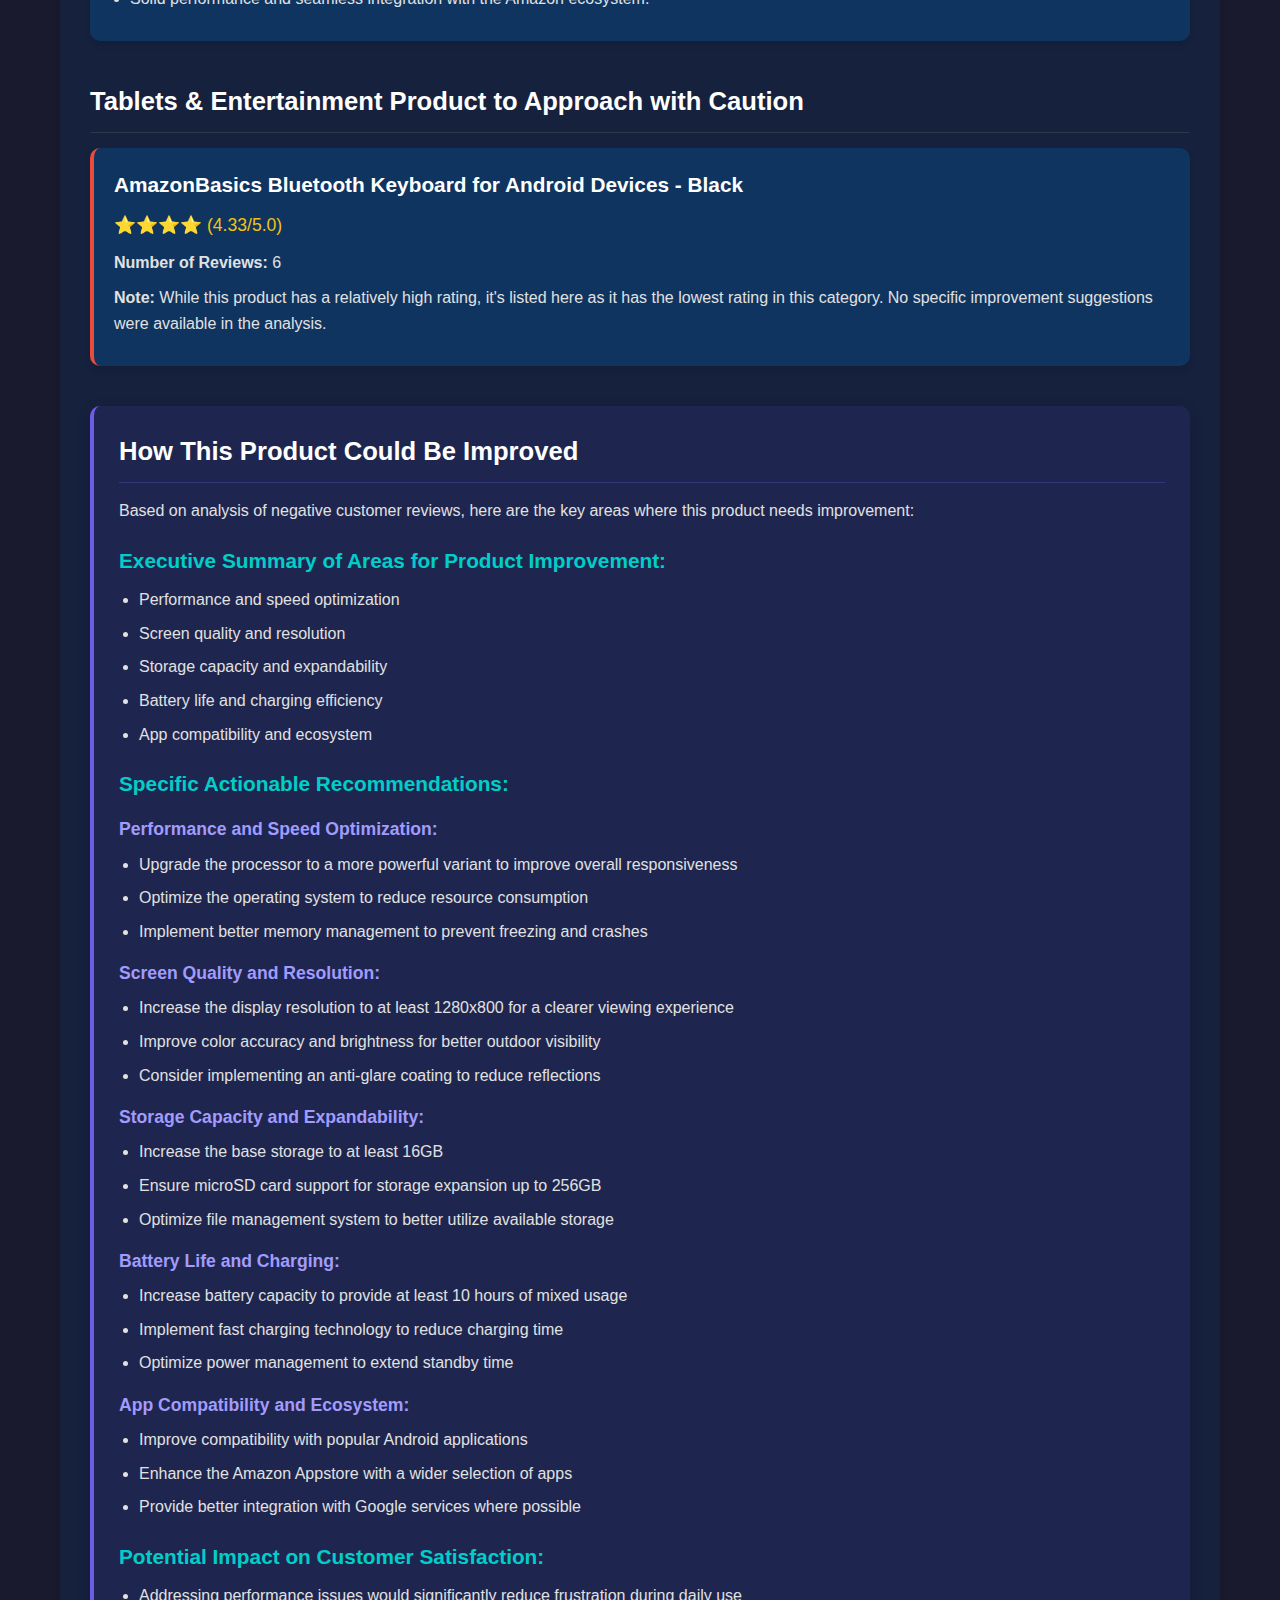
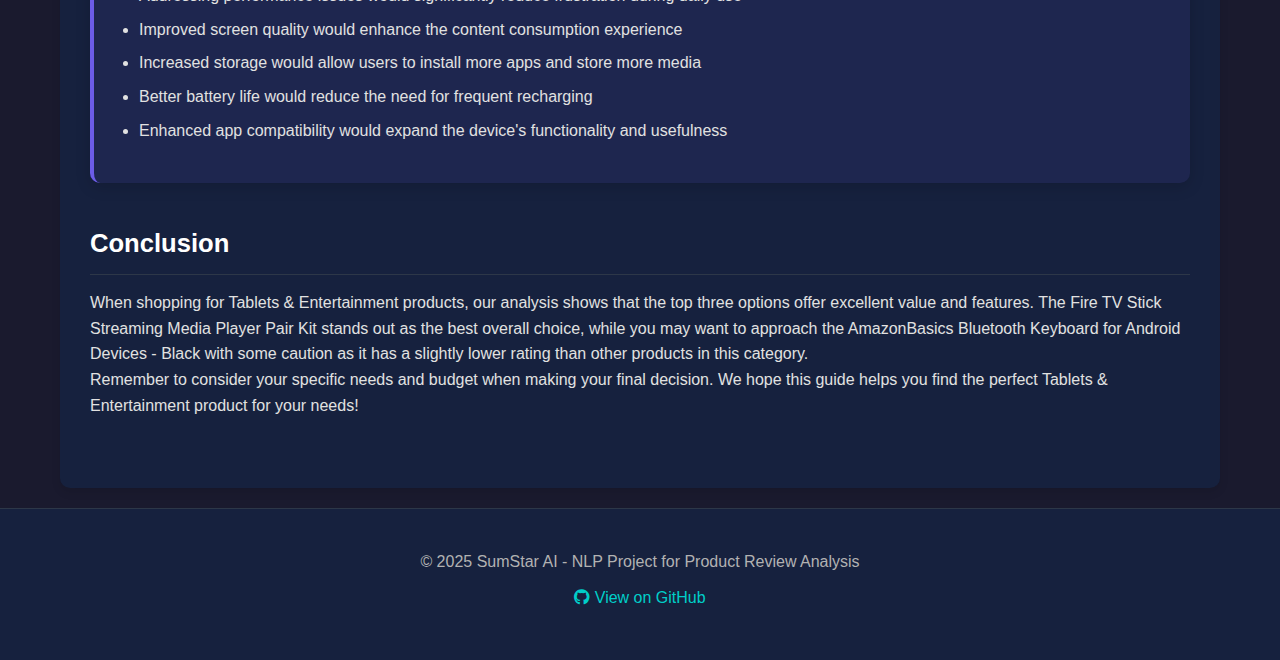
<file: docs/articles/tablets-entertainment.html>
<!DOCTYPE html>
<html lang="en">
<head>
    <meta charset="UTF-8">
    <meta name="viewport" content="width=device-width, initial-scale=1.0">
    <title>Tablets & Entertainment - SumStar AI</title>
    <link rel="stylesheet" href="../styles.css">
    <link rel="stylesheet" href="article-styles.css">
    <link rel="stylesheet" href="https://cdnjs.cloudflare.com/ajax/libs/font-awesome/6.0.0-beta3/css/all.min.css">
</head>
<body>
    <header>
        <div class="container">
            <h1>SumStar AI</h1>
            <p>AI-Generated Product Recommendations Based on Customer Reviews</p>
        </div>
    </header>

    <main class="container">
        <div class="article-container">
            <div class="article-header">
                <a href="../index.html" class="back-button"><i class="fas fa-arrow-left"></i> Back to Categories</a>
                <h2>The Ultimate Guide to Tablets & Entertainment Products</h2>
            </div>

            <div class="article-content">
                <section class="article-section">
                    <h2>Introduction</h2>
                    <p>Looking for the best Tablets & Entertainment products? Our team has analyzed thousands of customer reviews to bring you the definitive guide to the top-rated options on the market today. We've also identified products you might want to avoid, along with detailed suggestions for how manufacturers could improve them.</p>
                    <p>This guide is based on real customer feedback and data-driven analysis, not paid promotions or sponsorships.</p>
                </section>

                <section class="article-section">
                    <h2>Top 3 Tablets & Entertainment Products You Should Consider</h2>
                    <p>Based on average customer ratings and review volume, these are the top three products in this category:</p>

                    <div class="product">
                        <h3>1. Fire TV Stick Streaming Media Player Pair Kit</h3>
                        <div class="star-rating">⭐⭐⭐⭐⭐ (5.00/5.0)</div>
                        <p><strong>Number of Reviews:</strong> 6</p>
                        <p><strong>What Customers Are Saying:</strong></p>
                        <ul>
                            <li>Good functionality, similarity to Alexa, and recommendation despite initial setup hassle.</li>
                            <li>Easy setup, reliable performance, and becoming a reliable source for entertainment access despite minor issues with mirror cast function.</li>
                            <li>Recommendation for Newegg as the best place to look for purchases and absence of complaints.</li>
                        </ul>
                    </div>

                    <div class="product">
                        <h3>2. All-New Fire HD 8 Tablet, 8 HD Display, Wi-Fi, 32 GB - Includes Special Offers, Blue</h3>
                        <div class="star-rating">⭐⭐⭐⭐½ (4.58/5.0)</div>
                        <p><strong>Number of Reviews:</strong> 156</p>
                        <p><strong>What Customers Are Saying:</strong></p>
                        <ul>
                            <li>Improved screen clarity, backlit text for low-light reading, and enjoyable color display; setup challenges can be overcome with in-store assistance recommended.</li>
                            <li>Size convenience and updated technology features compared to the previous model.</li>
                            <li>Solid performance and seamless integration with the Amazon ecosystem.</li>
                        </ul>
                    </div>

                    <div class="product">
                        <h3>3. All-New Fire HD 8 Tablet, 8 HD Display, Wi-Fi, 32 GB - Includes Special Offers, Magenta</h3>
                        <div class="star-rating">⭐⭐⭐⭐½ (4.57/5.0)</div>
                        <p><strong>Number of Reviews:</strong> 115</p>
                        <p><strong>What Customers Are Saying:</strong></p>
                        <ul>
                            <li>Improved screen clarity, backlit text for low light reading, and enjoyable color display, despite initial setup challenges.</li>
                            <li>Size convenience and updated technology compared to the previous model.</li>
                            <li>Solid performance and seamless integration with the Amazon ecosystem.</li>
                        </ul>
                    </div>
                </section>

                <section class="article-section">
                    <h2>Tablets & Entertainment Product to Approach with Caution</h2>
                    <div class="product product-warning">
                        <h3>AmazonBasics Bluetooth Keyboard for Android Devices - Black</h3>
                        <div class="star-rating">⭐⭐⭐⭐ (4.33/5.0)</div>
                        <p><strong>Number of Reviews:</strong> 6</p>
                        <p><strong>Note:</strong> While this product has a relatively high rating, it's listed here as it has the lowest rating in this category. No specific improvement suggestions were available in the analysis.</p>
                    </div>
                </section>

                <div class="improvement-section">
                    <h2>How This Product Could Be Improved</h2>
                    <p>Based on analysis of negative customer reviews, here are the key areas where this product needs improvement:</p>

                    <h3>Executive Summary of Areas for Product Improvement:</h3>
                    <ul>
                        <li>Performance and speed optimization</li>
                        <li>Screen quality and resolution</li>
                        <li>Storage capacity and expandability</li>
                        <li>Battery life and charging efficiency</li>
                        <li>App compatibility and ecosystem</li>
                    </ul>

                    <h3>Specific Actionable Recommendations:</h3>
                    
                    <h4>Performance and Speed Optimization:</h4>
                    <ul>
                        <li>Upgrade the processor to a more powerful variant to improve overall responsiveness</li>
                        <li>Optimize the operating system to reduce resource consumption</li>
                        <li>Implement better memory management to prevent freezing and crashes</li>
                    </ul>

                    <h4>Screen Quality and Resolution:</h4>
                    <ul>
                        <li>Increase the display resolution to at least 1280x800 for a clearer viewing experience</li>
                        <li>Improve color accuracy and brightness for better outdoor visibility</li>
                        <li>Consider implementing an anti-glare coating to reduce reflections</li>
                    </ul>

                    <h4>Storage Capacity and Expandability:</h4>
                    <ul>
                        <li>Increase the base storage to at least 16GB</li>
                        <li>Ensure microSD card support for storage expansion up to 256GB</li>
                        <li>Optimize file management system to better utilize available storage</li>
                    </ul>

                    <h4>Battery Life and Charging:</h4>
                    <ul>
                        <li>Increase battery capacity to provide at least 10 hours of mixed usage</li>
                        <li>Implement fast charging technology to reduce charging time</li>
                        <li>Optimize power management to extend standby time</li>
                    </ul>

                    <h4>App Compatibility and Ecosystem:</h4>
                    <ul>
                        <li>Improve compatibility with popular Android applications</li>
                        <li>Enhance the Amazon Appstore with a wider selection of apps</li>
                        <li>Provide better integration with Google services where possible</li>
                    </ul>

                    <h3>Potential Impact on Customer Satisfaction:</h3>
                    <ul>
                        <li>Addressing performance issues would significantly reduce frustration during daily use</li>
                        <li>Improved screen quality would enhance the content consumption experience</li>
                        <li>Increased storage would allow users to install more apps and store more media</li>
                        <li>Better battery life would reduce the need for frequent recharging</li>
                        <li>Enhanced app compatibility would expand the device's functionality and usefulness</li>
                    </ul>
                </div>

                <section class="article-section">
                    <h2>Conclusion</h2>
                    <p>When shopping for Tablets & Entertainment products, our analysis shows that the top three options offer excellent value and features. The Fire TV Stick Streaming Media Player Pair Kit stands out as the best overall choice, while you may want to approach the AmazonBasics Bluetooth Keyboard for Android Devices - Black with some caution as it has a slightly lower rating than other products in this category.</p>
                    <p>Remember to consider your specific needs and budget when making your final decision. We hope this guide helps you find the perfect Tablets & Entertainment product for your needs!</p>
                </section>
            </div>
        </div>
    </main>

    <footer>
        <div class="container">
            <p>&copy; 2025 SumStar AI - NLP Project for Product Review Analysis</p>
            <p><a href="https://github.com/yourusername/sumstar-ai" target="_blank"><i class="fab fa-github"></i> View on GitHub</a></p>
        </div>
    </footer>

    <script src="../script.js"></script>
</body>
</html>
</file>
<file: docs/styles.css>
:root {
    --primary-color: #6c5ce7;
    --secondary-color: #a29bfe;
    --accent-color: #00cec9;
    --dark-bg: #1a1a2e;
    --darker-bg: #16213e;
    --card-bg: #0f3460;
    --text-color: #e1e1e1;
    --light-text: #ffffff;
    --muted-text: #b2b2b2;
    --border-color: #2d3748;
}

* {
    margin: 0;
    padding: 0;
    box-sizing: border-box;
}

body {
    font-family: 'Segoe UI', Tahoma, Geneva, Verdana, sans-serif;
    line-height: 1.6;
    color: var(--text-color);
    background-color: var(--dark-bg);
}

.container {
    max-width: 1200px;
    margin: 0 auto;
    padding: 20px;
}

header {
    background-image: url('images/header-bg.jpg');
    background-size: cover;
    background-position: center;
    padding: 0;
    border-bottom: 1px solid var(--border-color);
    position: relative;
    height: 200px;
    display: flex;
    align-items: center;
    justify-content: center;
}

header::before {
    content: '';
    position: absolute;
    top: 0;
    left: 0;
    right: 0;
    bottom: 0;
    background-color: rgba(22, 33, 62, 0.7);
    z-index: 1;
}

header .container {
    position: relative;
    z-index: 2;
    text-align: center;
}

.logo-container {
    display: none;
}

header h1 {
    color: var(--light-text);
    font-size: 2.2rem;
    margin-bottom: 10px;
    text-shadow: 2px 2px 4px rgba(0, 0, 0, 0.5);
}

header p {
    color: var(--light-text);
    font-size: 1.1rem;
    text-shadow: 1px 1px 2px rgba(0, 0, 0, 0.5);
}

main {
    padding: 40px 0;
}

.intro {
    margin-bottom: 40px;
    text-align: center;
}

.intro h2 {
    color: var(--light-text);
    font-size: 2rem;
    margin-bottom: 15px;
}

.categories {
    display: grid;
    grid-template-columns: repeat(auto-fit, minmax(250px, 1fr));
    gap: 20px;
}

.category-card {
    background-color: var(--card-bg);
    border-radius: 10px;
    padding: 20px;
    box-shadow: 0 4px 6px rgba(0, 0, 0, 0.1);
    transition: transform 0.3s ease, box-shadow 0.3s ease;
    cursor: pointer;
    height: 100%;
    display: flex;
    flex-direction: column;
}

.category-card:hover {
    transform: translateY(-5px);
    box-shadow: 0 10px 20px rgba(0, 0, 0, 0.2);
}

.category-icon {
    font-size: 2rem;
    color: var(--accent-color);
    margin-bottom: 15px;
}

.category-card h3 {
    color: var(--light-text);
    font-size: 1.4rem;
    margin-bottom: 10px;
}

.category-card p {
    color: var(--muted-text);
    margin-bottom: 15px;
    flex-grow: 1;
}

.read-more {
    color: var(--accent-color);
    font-weight: 600;
    display: flex;
    align-items: center;
    margin-top: auto;
}

.read-more i {
    margin-left: 5px;
    transition: transform 0.3s ease;
}

.category-card:hover .read-more i {
    transform: translateX(5px);
}

footer {
    background-color: var(--darker-bg);
    padding: 20px 0;
    border-top: 1px solid var(--border-color);
    text-align: center;
}

footer p {
    color: var(--muted-text);
    margin-bottom: 10px;
}

footer a {
    color: var(--accent-color);
    text-decoration: none;
}

footer a:hover {
    text-decoration: underline;
}

/* Article Page Styles */
.article-container {
    background-color: var(--darker-bg);
    border-radius: 10px;
    padding: 30px;
    box-shadow: 0 4px 10px rgba(0, 0, 0, 0.1);
}

.article-header {
    margin-bottom: 30px;
    border-bottom: 1px solid var(--border-color);
    padding-bottom: 20px;
}

.back-button {
    display: inline-flex;
    align-items: center;
    color: var(--accent-color);
    text-decoration: none;
    margin-bottom: 15px;
    font-weight: 600;
}

.back-button i {
    margin-right: 5px;
}

.article-header h2 {
    color: var(--light-text);
    font-size: 1.8rem;
}

.article-section {
    margin-bottom: 40px;
}

.article-section h2 {
    color: var(--light-text);
    font-size: 1.6rem;
    margin-bottom: 15px;
    padding-bottom: 10px;
    border-bottom: 1px solid var(--border-color);
}

.product {
    background-color: var(--card-bg);
    border-radius: 10px;
    padding: 20px;
    margin-bottom: 20px;
    box-shadow: 0 4px 6px rgba(0, 0, 0, 0.1);
}

.product h3 {
    color: var(--light-text);
    font-size: 1.3rem;
    margin-bottom: 10px;
}

.star-rating {
    color: #f1c40f;
    margin-bottom: 10px;
    font-size: 1.1rem;
}

.product p {
    margin-bottom: 10px;
}

.product ul {
    margin-left: 20px;
    margin-bottom: 10px;
}

.product ul li {
    margin-bottom: 8px;
}

.product-warning {
    border-left: 4px solid #e74c3c;
}

/* Improvement Section Styling */
.improvement-section {
    background-color: rgba(108, 92, 231, 0.1);
    border-radius: 10px;
    padding: 25px;
    margin-bottom: 40px;
    border-left: 4px solid var(--primary-color);
    box-shadow: 0 4px 15px rgba(0, 0, 0, 0.15);
}

.improvement-section h2 {
    color: var(--light-text);
    font-size: 1.6rem;
    margin-bottom: 15px;
    padding-bottom: 10px;
    border-bottom: 1px solid rgba(108, 92, 231, 0.3);
}

.improvement-section h3 {
    color: var(--accent-color);
    font-size: 1.3rem;
    margin: 20px 0 10px;
}

.improvement-section h4 {
    color: var(--secondary-color);
    font-size: 1.1rem;
    margin: 15px 0 8px;
}

.improvement-section p {
    margin-bottom: 15px;
}

.improvement-section ul {
    margin-left: 20px;
    margin-bottom: 15px;
}

.improvement-section ul li {
    margin-bottom: 8px;
}

/* Responsive Styles */
@media (max-width: 768px) {
    .categories {
        grid-template-columns: 1fr;
    }
    
    .article-container {
        padding: 20px;
    }
    
    header h1 {
        font-size: 1.8rem;
    }
    
    .article-header h2 {
        font-size: 1.6rem;
    }
}
</file>
<file: docs/articles/article-styles.css>
/* This CSS file is specifically for article pages to handle relative paths correctly */

header {
    background-image: url('../images/header-bg.jpg');
}
</file>
